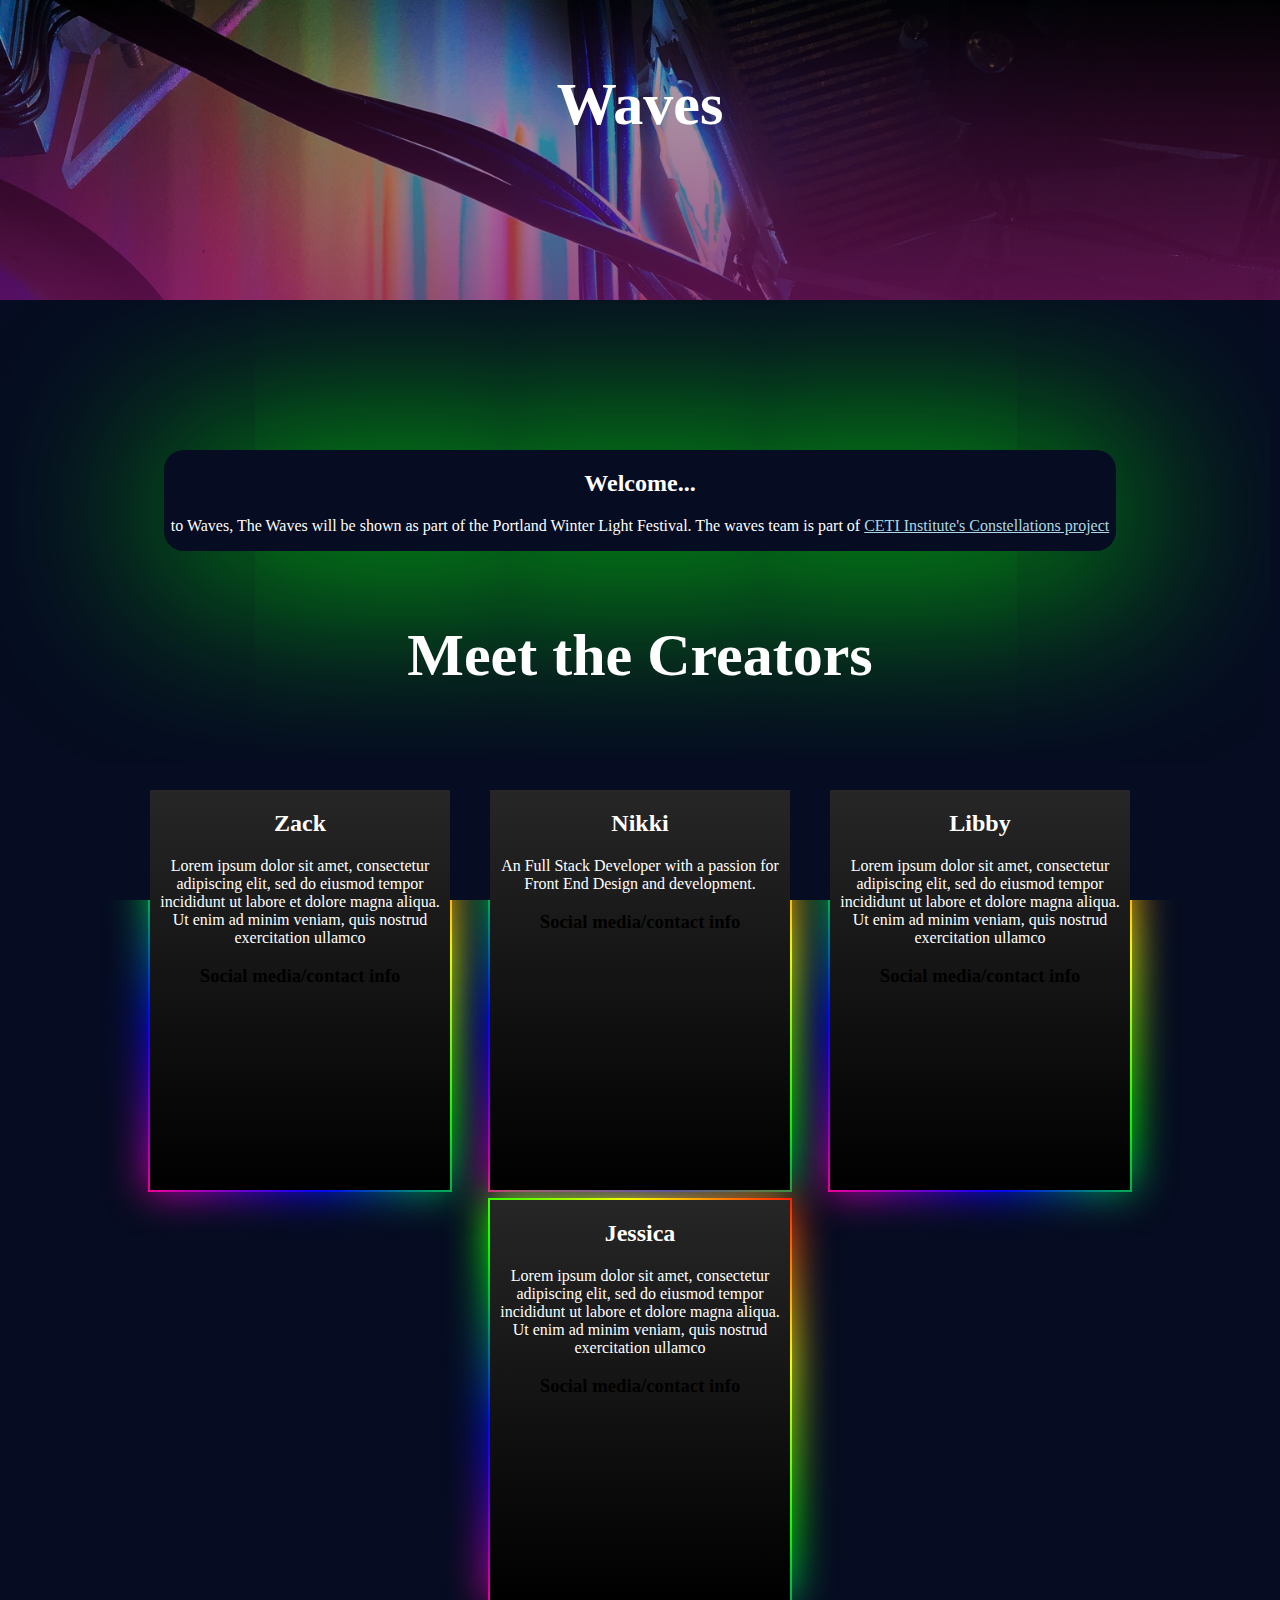
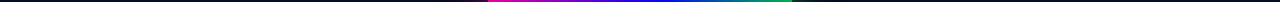
<file: index.html>
<!DOCTYPE html>
<html>
    <head>
        <title>Home</title>
        <!-- <link rel="stylesheet" type="text/css" href="glow2.css"> -->
        <link rel="stylesheet" type="text/css" href="style.css">
        <!-- <link rel="stylesheet" type="text/css" href="glow.css"> -->


    </head>

    <body>
        <div class="hero-section">
            <H1>Waves</H1>
          </div>

          <div class="hero">
        <div class="box2">
            <div class="content">
            <h2>Welcome...</h2>
            <p>
              to Waves, 
    
              The Waves will be shown as part of the Portland Winter Light Festival. The waves team is part of 
              <a href="https://ceti.institute/wlf2020/index.html"> CETI Institute's Constellations project</a>
    
            </p>
        </div>
    </div>
    </div>

        <h1>Meet the Creators</h1>
        <section class="creators-container">
        <div class="shadow">
            <h2>Zack</h2>
            <p>
              Lorem ipsum dolor sit amet, consectetur adipiscing elit, sed do
              eiusmod tempor incididunt ut labore et dolore magna aliqua. Ut
              enim ad minim veniam, quis nostrud exercitation ullamco
            </p>

            <h3>Social media/contact info</h3>
        </div>

        <div class="shadow">
            <h2>Nikki</h2>
            <p>
             An Full Stack Developer with a passion for Front End Design and development. 
            </p>

            <h3>Social media/contact info</h3>

        </div>

        <div class="shadow">
            <h2>Libby</h2>
            <p>
              Lorem ipsum dolor sit amet, consectetur adipiscing elit, sed do
              eiusmod tempor incididunt ut labore et dolore magna aliqua. Ut
              enim ad minim veniam, quis nostrud exercitation ullamco
            </p>

            <h3>Social media/contact info</h3>        </div>


        <div class="shadow">
            <h2>Jessica</h2>
            <p>
              Lorem ipsum dolor sit amet, consectetur adipiscing elit, sed do
              eiusmod tempor incididunt ut labore et dolore magna aliqua. Ut
              enim ad minim veniam, quis nostrud exercitation ullamco
            </p>

            <h3>Social media/contact info</h3>        </div>


        </section>
    </body>
</html>
</file>
<file: glow2.css>
body
{
    margin: 0;
    padding: 0;
    background: #000;
}

.shadow
{
    position: relative;
    margin: 10px auto 0;
    width: 300px;
    height: 400px;
    background: linear-gradient(0deg, #000, #262626);
    margin-left: 20px;
    margin-right: 20px;
}

.shadow::before,
.shadow::after
{
    content: '';
    position: absolute;
    top: -2px;
    left: -2px;
    background: linear-gradient(45deg,#fb0094,#0000ff, #00ff00, #ffff00, #ff0000, #fb0094,#0000ff, #00ff00, #ffff00, #ff0000);
    background-size: 400%;
    width: calc(100% + 4px);
    height: calc(100% + 4px);
    z-index: -1;
    animation: animate 20s linear infinite;
}

.shadow::after
{
    filter: blur(20px);
}

.hero {
display:flex;
flex-direction: row;
justify-content: center;
justify-self: center;
justify-items: center;

}

.creators-container {
    display: flex;
    flex-wrap: wrap ;
    flex-direction: row;
    margin-right: auto;
    margin-left: auto;
    margin-bottom: 50px;
    text-align:Center;
    justify-content: center;
    margin-top: 20px;


}
@keyframes animate
{
    0%
    {
        background-position: 0 0;
    }
    50%
    {
        background-position: 300% 0;
    }
    100%
    {
        background-position: 0 0;
    }
}



  @media (max-width: 400px) {
    .hero-section {
        height: 200px ;
    }
    .creators-container  {
        display: grid;
        grid-template-columns: 1fr;
        grid-gap: 20px;
        
  
      }
  }
  
  @media (min-width: 900px) {
    .container {
      margin: 0 7em 0;
    }
  }
</file>
<file: style.css>
* {
  box-sizing: border-box;
}

a{
  color: lightblue
}
body,
html {
  height: 100%;
  text-align:center;
  background-color: #060c21 !important;
  margin: 0;
  padding: 0;
  justify-content: center;
  align-items: center;
  text-align: center;

}

h1 {
  text-align:Center;
  display: flex;
  justify-content: center;
  font-size: 60px;
  margin:0;
justify-self: center;
padding: 70px 0;
text-align: center;
color:white;
}


.hero-section {
  position: fixed;
  top: 0;
  background-image: linear-gradient(
      to bottom,
      rgba(0, 0, 0, 0.308),
      rgba(117, 19, 93, 0.73)
    ),
    url('./assets/IMG_0087-darken.jpg');
  height:300px;




  /* Position and center the image to scale nicely on all screens */
  background-position: center;
  background-repeat: no-repeat;
  background-size: cover;
  position: relative;
}

h2 {
  padding: auto;
  color: white;
}

p {
  padding: 0px 0.4em 0px;
  color:white;
}

.container {
  padding: 1em 0.4em;
  text-align: center;
  flex-basis: 50%;
  height: auto;
  background-color: #060c21;
width: 100%;
}


section.about-project {
  padding: 1em 0.4em;
  flex-basis: 50%;
  height: auto;
  text-align: center;
  width: 500px;
}


.creators {
  display: grid;
  grid-template-columns: 1fr 1fr 1fr 1fr;
  grid-gap: 20px;
  height: 30vh;
}

body
{
    margin: 0;
    padding: 0;
    background: #000;
}

.shadow
{
    position: relative;
    margin: 10px auto 0;
    width: 300px;
    height: 400px;
    background: linear-gradient(0deg, #000, #262626);
    margin-left: 20px;
    margin-right: 20px;
}

.shadow::before,
.shadow::after
{
    content: '';
    position: absolute;
    top: -2px;
    left: -2px;
    background: linear-gradient(45deg,#fb0094,#0000ff, #00ff00, #ffff00, #ff0000, #fb0094,#0000ff, #00ff00, #ffff00, #ff0000);
    background-size: 400%;
    width: calc(100% + 4px);
    height: calc(100% + 4px);
    z-index: -1;
    animation: animate 20s linear infinite;
}

.shadow::after
{
    filter: blur(20px);
}

.hero {
display:flex;
flex-direction: row;
justify-content: center;
justify-self: center;
justify-items: center;

}

.creators-container {
    display: flex;
    flex-wrap: wrap ;
    flex-direction: row;
    margin-right: auto;
    margin-left: auto;
    margin-bottom: 50px;
    text-align:Center;
    justify-content: center;
    margin-top: 20px;
}

.box2{
  -webkit-box-shadow: 10px 10px 195px 0px rgba(0,252,8,1);
-moz-box-shadow: 10px 10px 195px 0px rgba(0,252,8,1);
box-shadow: 10px 10px 195px 0px rgba(0,252,8,1);
margin-top: 150px;
border-radius: 20px;
}
@keyframes animate
{
    0%
    {
        background-position: 0 0;
    }
    50%
    {
        background-position: 300% 0;
    }
    100%
    {
        background-position: 0 0;
    }
}



  @media (max-width: 400px) {
    .hero-section {
        height: 200px ;
    }
    .creators-container  {
        display: grid;
        grid-template-columns: 1fr;
        grid-gap: 20px;
        
  
      }
  }
  
  @media (min-width: 900px) {
    .container {
      margin: 0 7em 0;
    }
  }
</file>
<file: glow.css>
.box {
  position: relative;
  width: 500px;
  height: 300px;
  justify-content: center;
  align-items: center;
  // background: #060c21;
  margin-top: 30px;
  z-index:2;
}

.box:before {
  content: '';
  position: absolute;
  top: -2px;
  left: -2px;
  right: -2px;
  bottom: -2px;
  z-index: 1;
}

.box:after {
  content: '';
  position: absolute;
  top: -2px;
  left: -2px;
  right: -2px;
  bottom: -2px;
  z-index: -2;
  filter: blur(40px);
}

.box:before,
.box:after {
  background: linear-gradient(235deg, #89ff00, #060c21, #00bcd4);
  z-index: 1;
}

.content {
  padding: 20px;
  box-sizing: border-box;
  color: #fff;
}

.box2{
  -webkit-box-shadow: 10px 10px 195px 0px rgba(0,252,8,1);
-moz-box-shadow: 10px 10px 195px 0px rgba(0,252,8,1);
box-shadow: 10px 10px 195px 0px rgba(0,252,8,1);
margin-top: 150px;
border-radius: 20px;
}

// .box2{
//     position: relative;
//     width: 300px;
//     height: 400px;
//     display: flex;
//     justify-content: center;
//     align-items: center;
//     background: #060c21
// }

// .box2:before{
//     content: '';
//     position: absolute;
//     top: -2px;
//     left: -2px;
//     right: -2px;
//     bottom: -2px;
//     background: #fff;
//     z-index: -1;
// }

// .box2:after{
//     content: '';
//     position: absolute;
//     top: -2px;
//     left: -2px;
//     right: -2px;
//     bottom: -2px;
//     background: #fff;
//     z-index: -2;
//     filter:blur(40px)
// }

// .box2:before, .box2:after {
//     background: linear-gradient(235deg,#CCFF00, #060c21, #FF6037)
// }

// .box3{
//     position: relative;
//     width: 300px;
//     height: 400px;
//     display: flex;
//     justify-content: center;
//     align-items: center;
//     background: #060c21
// }

// .box3:before{
//     content: '';
//     position: absolute;
//     top: -2px;
//     left: -2px;
//     right: -2px;
//     bottom: -2px;
//     background: #fff;
//     z-index: -1;
// }

// .box3:after{
//     content: '';
//     position: absolute;
//     top: -2px;
//     left: -2px;
//     right: -2px;
//     bottom: -2px;
//     background: #fff;
//     z-index: -2;
//     filter:blur(40px)
// }

// .box3:before, .box3:after {
//     background: linear-gradient(235deg #FFCC33, #060c21, #00d40b)
// }
</file>
